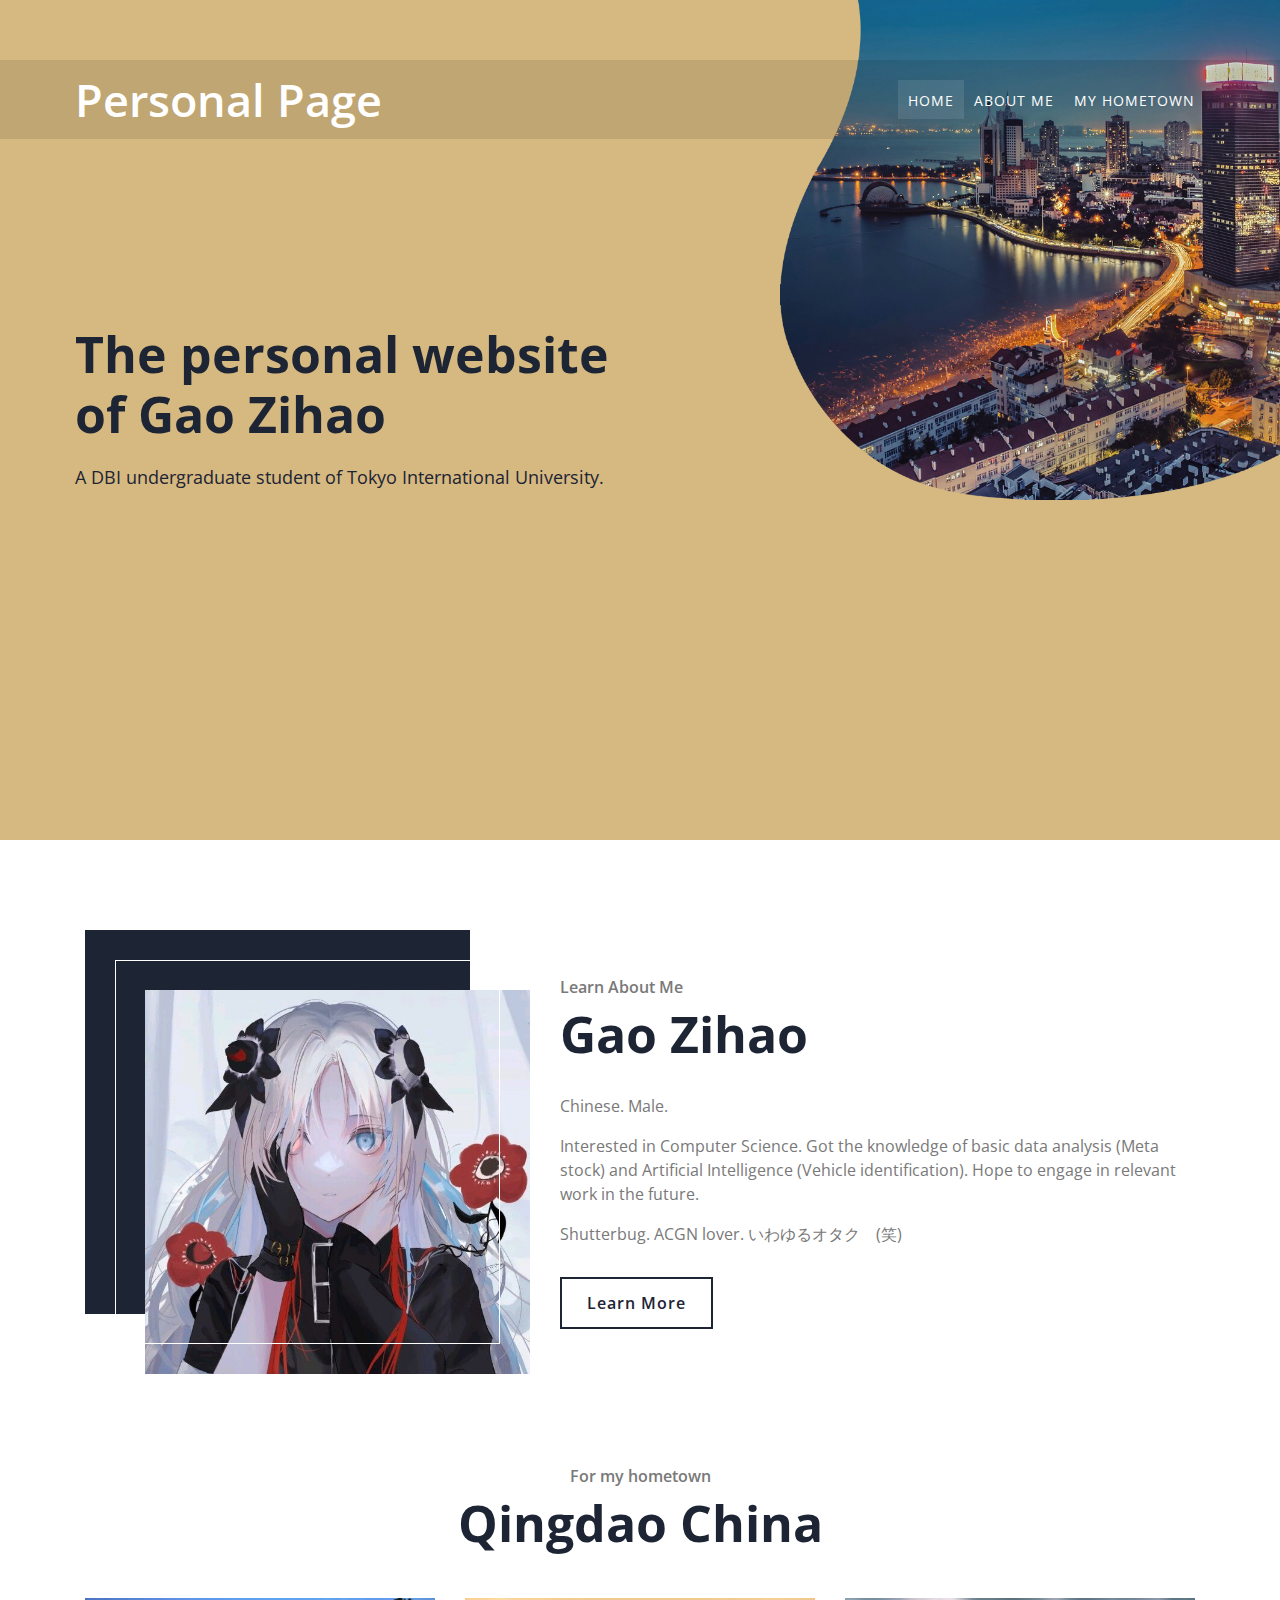
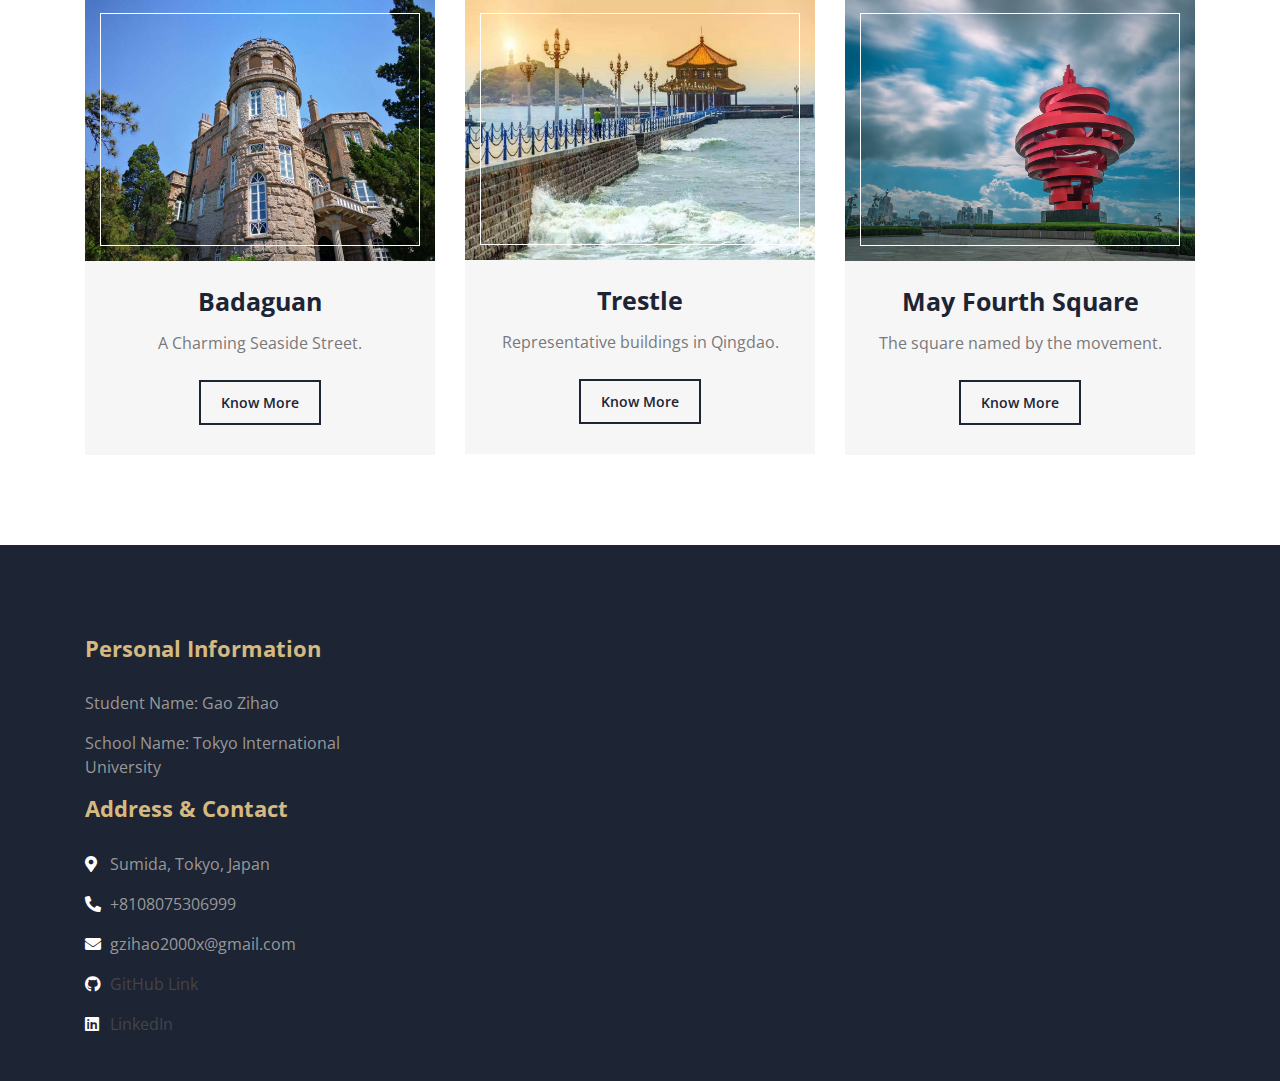
<file: index.html>
<!DOCTYPE html>
<html lang="en">
<head>
<meta charset="utf-8">
<title>The personal website of Gao.</title>
<meta content="width=device-width, initial-scale=1.0" name="viewport">
<meta content="Free Website Template" name="keywords">
<meta content="Free Website Template" name="description">



<link href="static/css/css2.css" rel="stylesheet">

<link href="static/css/bootstrap.min.css" rel="stylesheet">
<link href="static/css/all.min.css" rel="stylesheet">
<link href="static/css/animate.min.css" rel="stylesheet">
<link href="static/css/owl.carousel.min.css" rel="stylesheet">
<link href="static/css/lightbox.min.css" rel="stylesheet">

<link href="static/css/style.css" rel="stylesheet">
<link rel="stylesheet" href="https://cdnjs.cloudflare.com/ajax/libs/font-awesome/5.15.3/css/all.min.css">
</head>
</head>
<body>




<div class="navbar navbar-expand-lg bg-dark navbar-dark">
        <div class="container-fluid">
        <a href="index.html" class="navbar-brand">Personal Page<span></span></a>
        <button type="button" class="navbar-toggler" data-toggle="collapse" data-target="#navbarCollapse">
        <span class="navbar-toggler-icon"></span>
        </button>
        <div class="collapse navbar-collapse justify-content-between" id="navbarCollapse">
        <div class="navbar-nav ml-auto">
            <a href="index.html" class="nav-item nav-link active">Home</a>
            <a href="about.html" class="nav-item nav-link">About Me</a>
            <a href="city.html" class="nav-item nav-link">My hometown</a>
         </div>
        </div>
        </div>
        </div>


<div class="hero">
<div class="container-fluid">
<div class="row">
<div class="col-sm-12 col-md-6">
<div class="hero-text">
<h1>The personal website of Gao Zihao</h1>
<p>
A DBI undergraduate student of Tokyo International University.
</p>
</div>
</div>
<div class="col-sm-12 col-md-6 d-none d-md-block">
<div class="hero-image">
<img src="static/picture/Photo of Qingdao.png" alt="Hero Image">
</div>
</div>
</div>
</div>
</div>


<div class="modal fade" id="videoModal" tabindex="-1" role="dialog" aria-labelledby="exampleModalLabel" aria-hidden="true">
<div class="modal-dialog" role="document">
<div class="modal-content">
<div class="modal-body">
<button type="button" class="close" data-dismiss="modal" aria-label="Close">
<span aria-hidden="true">&times;</span>
</button>

<div class="embed-responsive embed-responsive-16by9">
<iframe class="embed-responsive-item" src="" id="video" allowscriptaccess="always" allow="autoplay"></iframe>
</div>
</div>
</div>
</div>
</div>


<div class="about">
<div class="container">
<div class="row align-items-center">
<div class="col-lg-5 col-md-6">
<div class="about-img">
<img src="static/picture/about.jpg" alt="Image">
</div>
</div>
<div class="col-lg-7 col-md-6">
<div class="section-header text-left">
<p>Learn About Me</p>
<h2>Gao Zihao</h2>
</div>
<div class="about-text">
<p>
Chinese. Male.
</p>
<p>
Interested in Computer Science. Got the knowledge of basic data analysis (Meta stock) and Artificial Intelligence (Vehicle identification).
Hope to engage in relevant work in the future.
</p>
<p>
   Shutterbug. ACGN lover. いわゆるオタク　(笑)
</p>
<a class="btn" href="about.html">Learn More</a>
</div>
</div>
</div>
</div>
</div>


<div class="service">
<div class="container">
<div class="section-header text-center">
<p>For my hometown</p>
<h2>Qingdao     China</h2>
</div>
<div class="row">
<div class="col-lg-4 col-md-6">
<div class="service-item">
<div class="service-img">
<img src="static/picture/buildings.jpeg" alt="Image">
</div>
<h3>Badaguan</h3>
<p>
    A Charming Seaside Street.
</p>
<a class="btn" href="city.html" >Know More</a>

</div>
</div>
<div class="col-lg-4 col-md-6">
    <div class="service-item">
    <div class="service-img">
    <img src="static/picture/tr.jpeg" alt="Image">
    </div>
    <h3>Trestle</h3>
    <p>
        Representative buildings in Qingdao.
    </p>
    <a class="btn" href="city.html" >Know More</a>
    
    </div>
    </div>
    <div class="col-lg-4 col-md-6">
        <div class="service-item">
        <div class="service-img">
        <img src="static/picture/mfsqr.jpeg" alt="Image">
        </div>
        <h3>May Fourth Square</h3>
        <p>
            The square named by the movement.
        </p>
        <a class="btn" href="city.html" >Know More</a>
        
        </div>
        </div>
</div>
</div>
</div>




<div class="footer">
<div class="container">
<div class="row">
<div class="col-lg-7">
<div class="row">
<div class="col-md-6">
<div class="footer-contact">
<h2>Personal Information</h2>
<p>Student Name: Gao Zihao</p>
<p>School Name: Tokyo International University</p>
<h2>Address & Contact</h2>
<p><i class="fa fa-map-marker-alt"></i>Sumida, Tokyo, Japan</p>
<p><i class="fa fa-phone-alt"></i>+8108075306999</p>
<p><i class="fa fa-envelope"></i>gzihao2000x@gmail.com</p>
<p><i class="fab fa-github"></i><a href="https://github.com/SatouRX" target="_blank">GitHub Link</a></p>
<p><i class="fab fa-linkedin"></i><a href="https://www.linkedin.com/in/zihao-gao-270210262/" target="_blank">LinkedIn</a></p>
</div>
</div>
</div>
</div>



<a href="#" class="back-to-top"><i class="fa fa-chevron-up"></i></a>

<script data-cfasync="false" src="static/js/email-decode.min.js"></script><script src="static/js/jquery-3.4.1.min.js" type="e7d51641bb56165627f43982-text/javascript"></script>
<script src="static/js/bootstrap.bundle.min.js" type="e7d51641bb56165627f43982-text/javascript"></script>
<script src="static/js/easing.min.js" type="e7d51641bb56165627f43982-text/javascript"></script>
<script src="static/js/owl.carousel.min.js" type="e7d51641bb56165627f43982-text/javascript"></script>
<script src="static/js/isotope.pkgd.min.js" type="e7d51641bb56165627f43982-text/javascript"></script>
<script src="static/js/lightbox.min.js" type="e7d51641bb56165627f43982-text/javascript"></script>

<script src="static/js/jqBootstrapValidation.min.js" type="e7d51641bb56165627f43982-text/javascript"></script>
<script src="static/js/contact.js" type="e7d51641bb56165627f43982-text/javascript"></script>

<script src="static/js/main.js" type="e7d51641bb56165627f43982-text/javascript"></script>
<script src="static/js/rocket-loader.min.js" data-cf-settings="e7d51641bb56165627f43982-|49" defer=""></script></body>
</html>
</file>
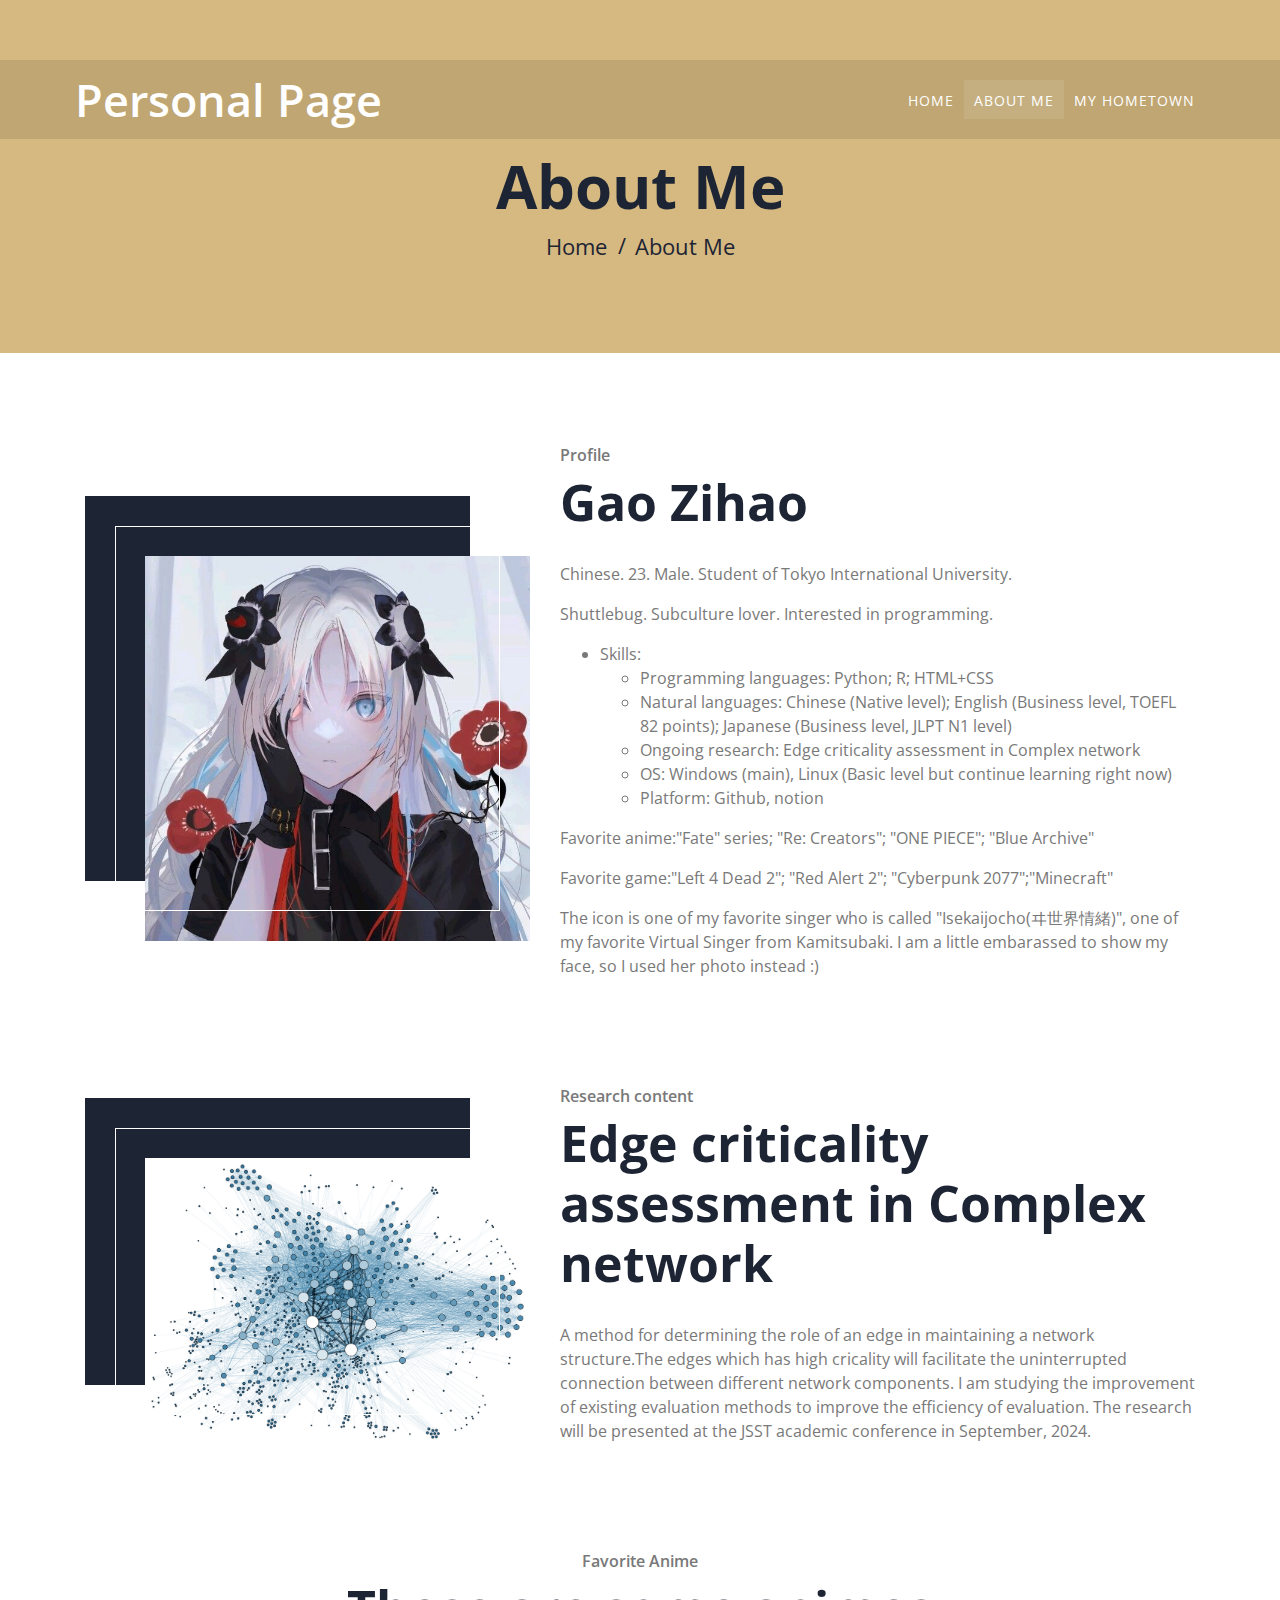
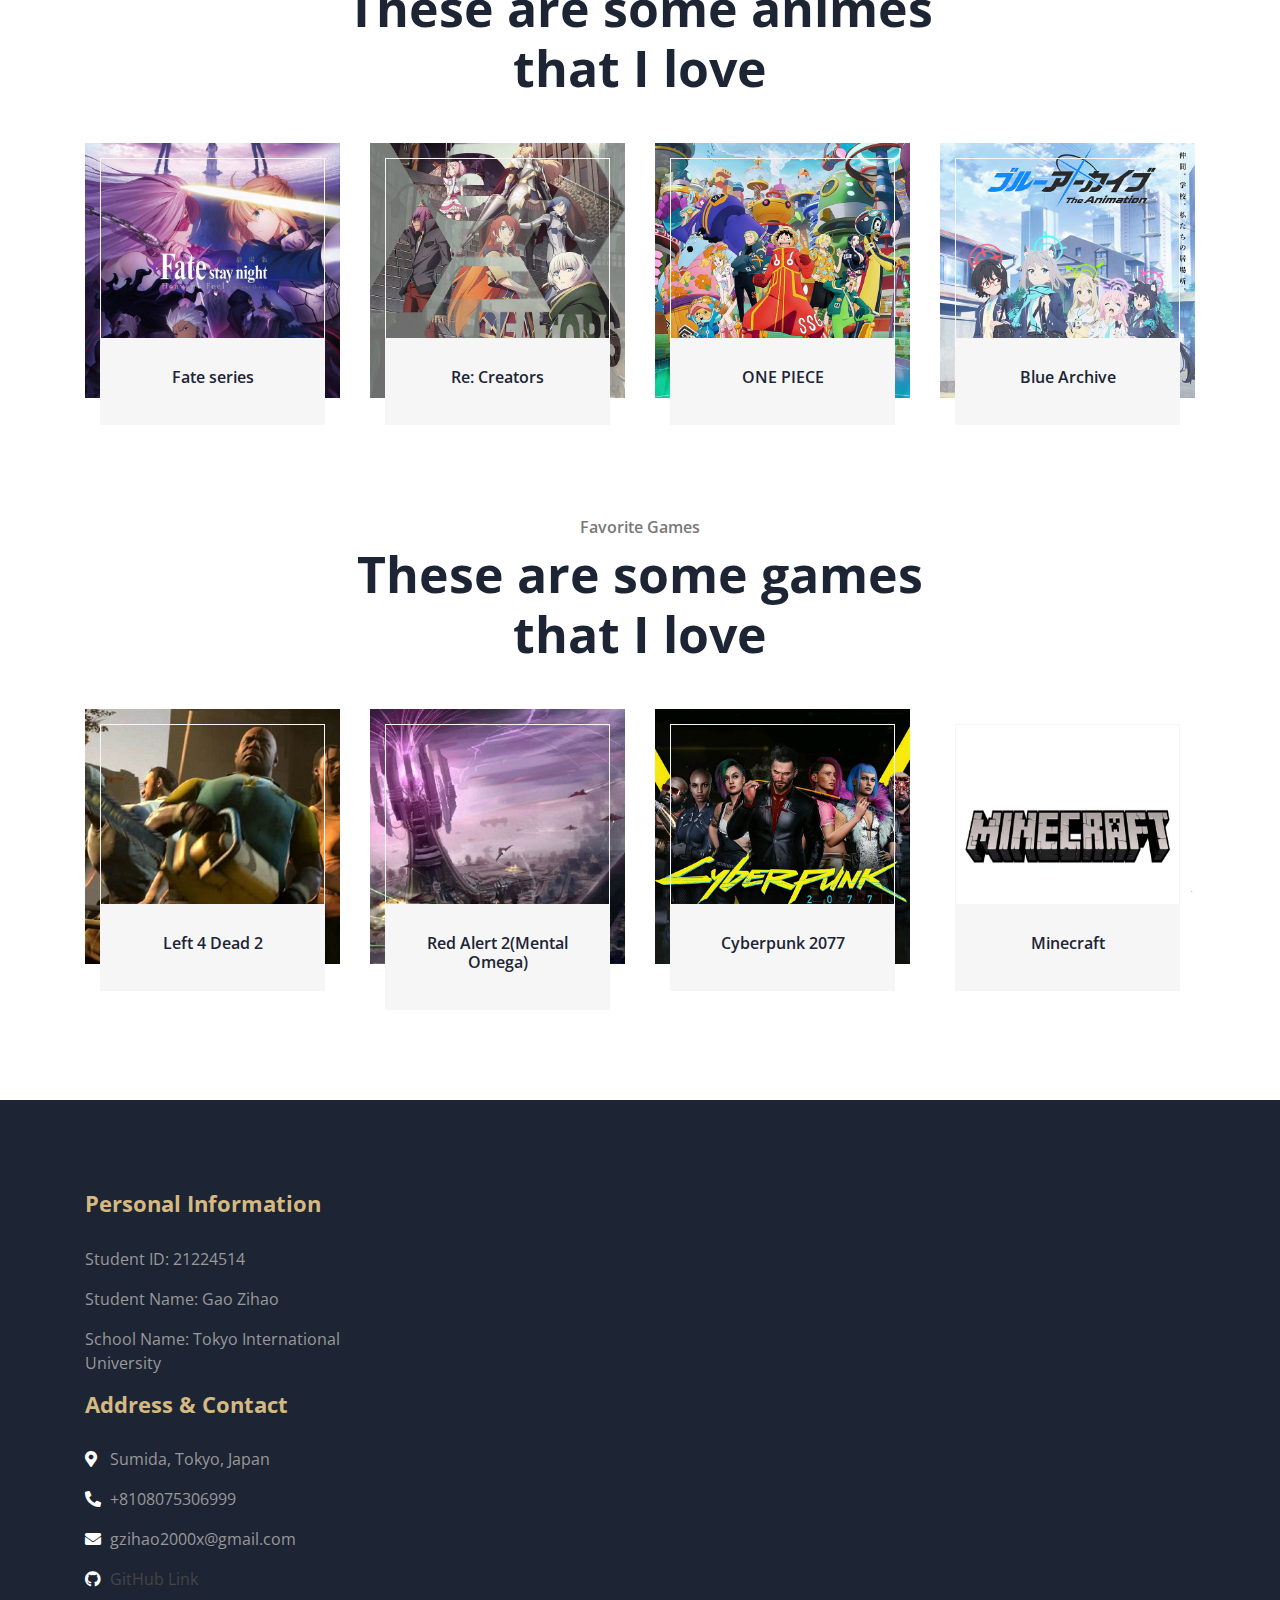
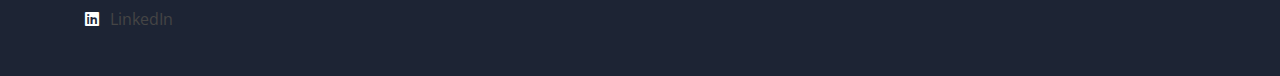
<file: about.html>
<!DOCTYPE html>
<html lang="en">
<head>
<meta charset="utf-8">
<title>The more details about me.</title>
<meta content="width=device-width, initial-scale=1.0" name="viewport">
<meta content="Free Website Template" name="keywords">
<meta content="Free Website Template" name="description">



<link href="static/css/css2.css" rel="stylesheet">

<link href="static/css/bootstrap.min.css" rel="stylesheet">
<link href="static/css/all.min.css" rel="stylesheet">
<link href="static/css/animate.min.css" rel="stylesheet">
<link href="static/css/owl.carousel.min.css" rel="stylesheet">
<link href="static/css/lightbox.min.css" rel="stylesheet">

<link href="static/css/style.css" rel="stylesheet">
<link href="static/css/style.css" rel="stylesheet">
<link rel="stylesheet" href="https://cdnjs.cloudflare.com/ajax/libs/font-awesome/5.15.3/css/all.min.css">
</head>
<body>



<div class="navbar navbar-expand-lg bg-dark navbar-dark">
    <div class="container-fluid">
    <a href="index.html" class="navbar-brand">Personal Page<span></span></a>
    <button type="button" class="navbar-toggler" data-toggle="collapse" data-target="#navbarCollapse">
    <span class="navbar-toggler-icon"></span>
    </button>
    <div class="collapse navbar-collapse justify-content-between" id="navbarCollapse">
    <div class="navbar-nav ml-auto">
        <a href="index.html" class="nav-item nav-link">Home</a>
        <a href="about.html" class="nav-item nav-link active">About Me</a>
        <a href="city.html" class="nav-item nav-link">My hometown</a>
     </div>
    </div>
    </div>
    </div>

<div class="page-header">
<div class="container">
<div class="row">
<div class="col-12">
<h2>About Me</h2>
</div>
<div class="col-12">
<a href="index.html">Home</a>
<a href="about.html">About Me</a>
</div>
</div>
</div>
</div>


<div class="about">
<div class="container">
<div class="row align-items-center">
<div class="col-lg-5 col-md-6">
<div class="about-img">
<img src="static/picture/about.jpg" alt="Image">
</div>
</div>
<div class="col-lg-7 col-md-6">
<div class="section-header text-left">
<p>Profile</p>
<h2>Gao Zihao</h2>
</div>
<div class="about-text">
<p>
    Chinese. 23. Male. Student of Tokyo International University.
</p>
<p>
    Shuttlebug. Subculture lover. Interested in programming.</p>
<p>
    <ul>
        <li>Skills:</li>
        <ul>
          <li>Programming languages: Python; R; HTML+CSS</li>
          <li>Natural languages: Chinese (Native level); English (Business level, TOEFL 82 points); Japanese (Business level, JLPT N1 level)</li>
          <li>Ongoing research: Edge criticality assessment in Complex network</li>
          <li>OS: Windows (main), Linux (Basic level but continue learning right now)</li>
          <li>Platform: Github, notion</li>
        </ul>
      </ul>
    </p>
<p>
    Favorite anime:"Fate" series; "Re: Creators"; "ONE PIECE"; "Blue Archive"
</p>
<p>
    Favorite game:"Left 4 Dead 2"; "Red Alert 2"; "Cyberpunk 2077";"Minecraft"
</p>
<p>
    The icon is one of my favorite singer who is called "Isekaijocho(ヰ世界情緒)", one of my favorite Virtual Singer from Kamitsubaki. I am a little embarassed to show my face, so I used her photo instead :)
</p>
</div>
</div>
</div>
</div>
</div>


<div class="about">
    <div class="container">
    <div class="row align-items-center">
    <div class="col-lg-5 col-md-6">
    <div class="about-img">
    <img src="static/picture/CPNet.png" alt="Image">
    </div>
    </div>
    <div class="col-lg-7 col-md-6">
    <div class="section-header text-left">
    <p>Research content</p>
    <h2>Edge criticality assessment in Complex network</h2>
    </div>
    <div class="about-text">
    <p>
        A method for determining the role of an edge in maintaining a network structure.The edges which has high cricality will facilitate the uninterrupted connection between different network components. I am studying the improvement of existing evaluation methods to improve the efficiency of evaluation. The research will be presented at the JSST academic conference in September, 2024.
    </p>
    <p>
    </p>
    </div>
    </div>
    </div>
    </div>
    </div>

<div class="team">
<div class="container">
<div class="section-header text-center">
<p>Favorite Anime</p>
<h2>These are some animes that I love</h2>
</div>
<div class="row">
<div class="col-lg-3 col-md-6">
<div class="team-item">
<div class="team-img">
<img src="static/picture/fate.jpeg" alt="Team Image">
</div>
<div class="team-text">
<h2>Fate series</h2>
</div>
</div>
</div>
<div class="col-lg-3 col-md-6">
<div class="team-item">
<div class="team-img">
<img src="static/picture/rec.jpeg" alt="Team Image">
</div>
<div class="team-text">
<h2>Re: Creators</h2>
</div>
</div>
</div>
<div class="col-lg-3 col-md-6">
<div class="team-item">
<div class="team-img">
<img src="static/picture/One_Piece.jpg" alt="Team Image">
</div>
<div class="team-text">
<h2>ONE PIECE</h2>
</div>
</div>
</div>
<div class="col-lg-3 col-md-6">
<div class="team-item">
<div class="team-img">
<img src="static/picture/bluearch.jpg" alt="Team Image">
</div>
<div class="team-text">
<h2>Blue Archive</h2>
</div>
</div>
</div>
</div>
</div>
</div>

<div class="team">
    <div class="container">
    <div class="section-header text-center">
    <p>Favorite Games</p>
    <h2>These are some games that I love</h2>
    </div>
    <div class="row">
    <div class="col-lg-3 col-md-6">
    <div class="team-item">
    <div class="team-img">
    <img src="static/picture/l4d2.jpeg" alt="Team Image">
    </div>
    <div class="team-text">
    <h2>Left 4 Dead 2</h2>
    </div>
    </div>
    </div>
    <div class="col-lg-3 col-md-6">
    <div class="team-item">
    <div class="team-img">
    <img src="static/picture/mo3.jpeg" alt="Team Image">
    </div>
    <div class="team-text">
    <h2>Red Alert 2(Mental Omega)</h2>
    </div>
    </div>
    </div>
    <div class="col-lg-3 col-md-6">
    <div class="team-item">
    <div class="team-img">
    <img src="static/picture/2077.jpeg" alt="Team Image">
    </div>
    <div class="team-text">
    <h2>Cyberpunk 2077</h2>
    </div>
    </div>
    </div>
    <div class="col-lg-3 col-md-6">
    <div class="team-item">
    <div class="team-img">
    <img src="static/picture/MC.jpeg" alt="Team Image">
    </div>
    <div class="team-text">
    <h2>Minecraft</h2>
    </div>
    </div>
    </div>
    </div>
    </div>
    </div>
    

<div class="footer">
    <div class="container">
    <div class="row">
    <div class="col-lg-7">
    <div class="row">
    <div class="col-md-6">
    <div class="footer-contact">
    <h2>Personal Information</h2>
    <p>Student ID: 21224514</p>
    <p>Student Name: Gao Zihao</p>
    <p>School Name: Tokyo International University</p>
    <h2>Address & Contact</h2>
    <p><i class="fa fa-map-marker-alt"></i>Sumida, Tokyo, Japan</p>
    <p><i class="fa fa-phone-alt"></i>+8108075306999</p>
    <p><i class="fa fa-envelope"></i>gzihao2000x@gmail.com</p>
    <p><i class="fab fa-github"></i><a href="https://github.com/SatouRX" target="_blank">GitHub Link</a></p>
    <p><i class="fab fa-linkedin"></i><a href="https://www.linkedin.com/in/zihao-gao-270210262/" target="_blank">LinkedIn</a></p>
    </div>
    </div>
    </div>
    </div>

<a href="#" class="back-to-top"><i class="fa fa-chevron-up"></i></a>

<script data-cfasync="false" src="static/js/email-decode.min.js"></script><script src="static/js/jquery-3.4.1.min.js" type="076e4a37d80a00ca6e8bc079-text/javascript"></script>
<script src="static/js/bootstrap.bundle.min.js" type="076e4a37d80a00ca6e8bc079-text/javascript"></script>
<script src="static/js/easing.min.js" type="076e4a37d80a00ca6e8bc079-text/javascript"></script>
<script src="static/js/owl.carousel.min.js" type="076e4a37d80a00ca6e8bc079-text/javascript"></script>
<script src="static/js/isotope.pkgd.min.js" type="076e4a37d80a00ca6e8bc079-text/javascript"></script>
<script src="static/js/lightbox.min.js" type="076e4a37d80a00ca6e8bc079-text/javascript"></script>

<script src="static/js/jqBootstrapValidation.min.js" type="076e4a37d80a00ca6e8bc079-text/javascript"></script>
<script src="static/js/contact.js" type="076e4a37d80a00ca6e8bc079-text/javascript"></script>

<script src="static/js/main.js" type="076e4a37d80a00ca6e8bc079-text/javascript"></script>
<script src="static/js/rocket-loader.min.js" data-cf-settings="076e4a37d80a00ca6e8bc079-|49" defer=""></script></body>
</html>
</file>
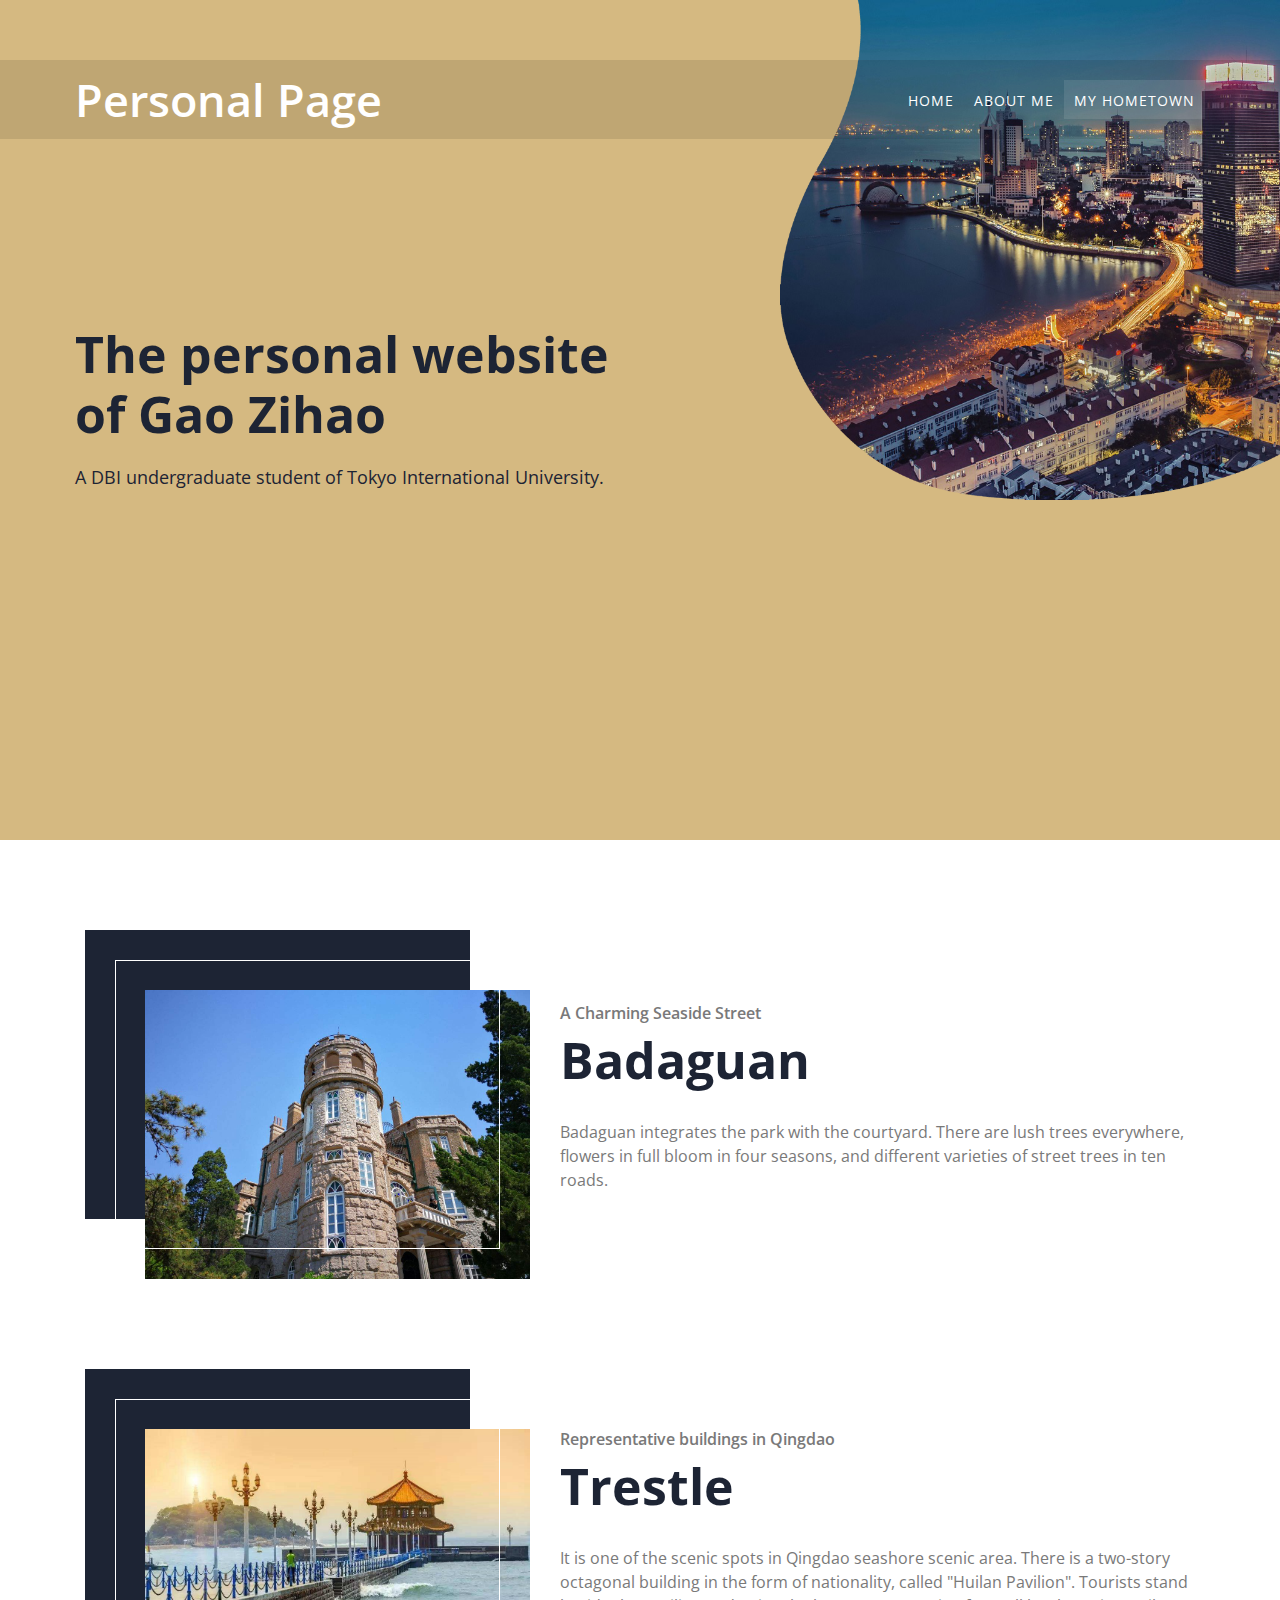
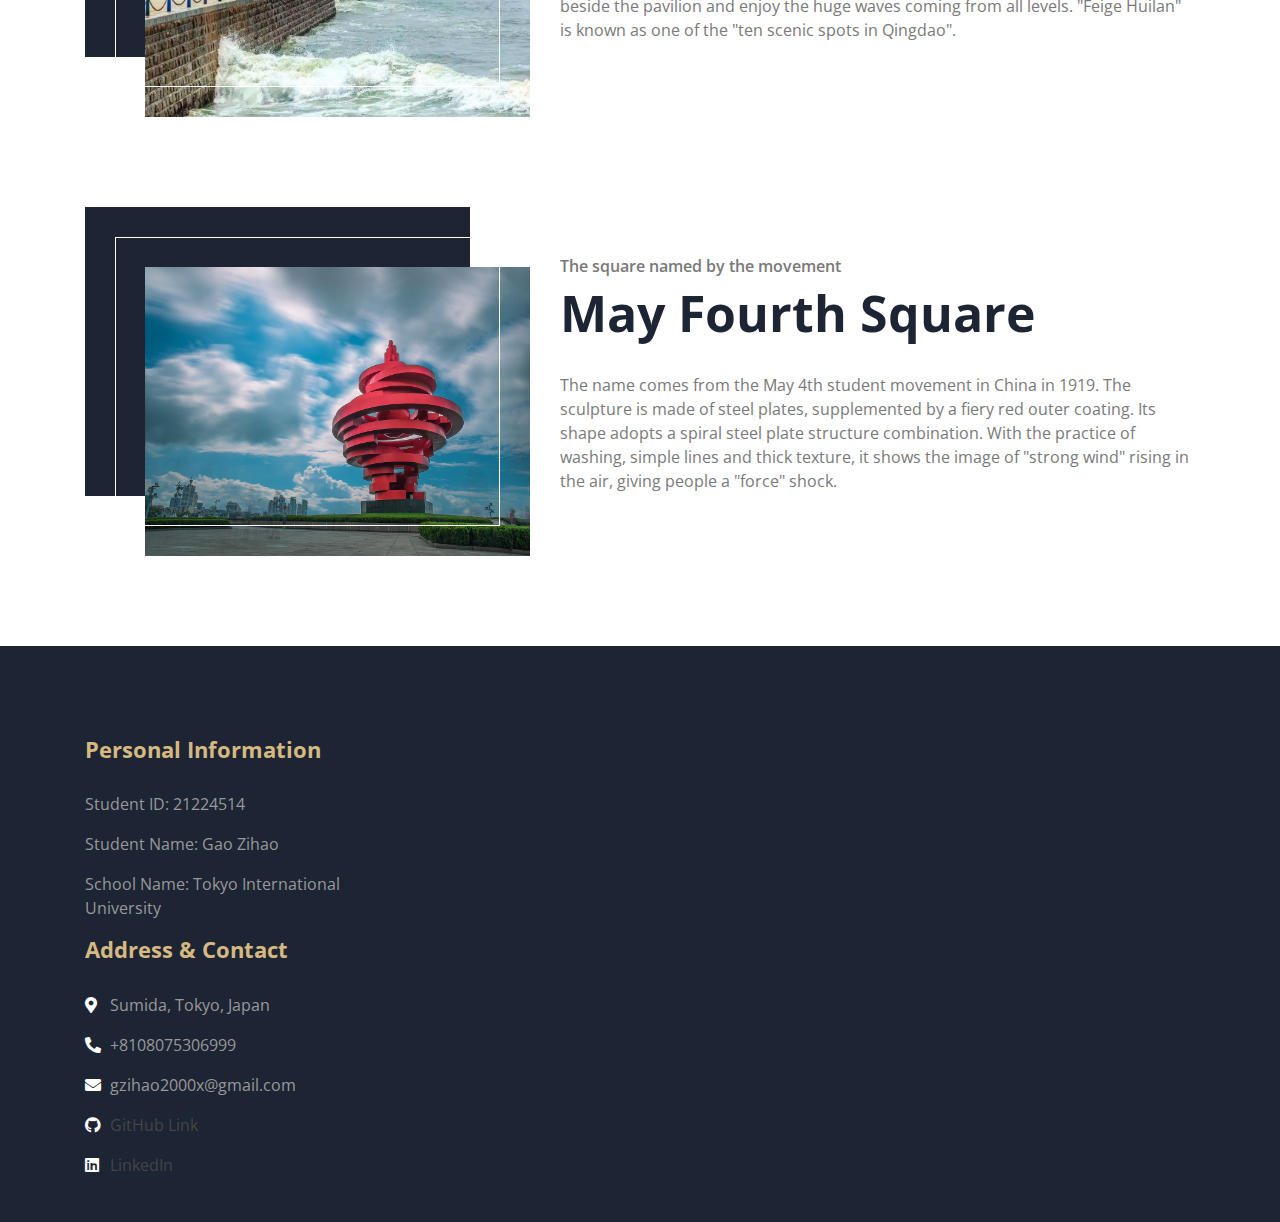
<file: city.html>
<!DOCTYPE html>
<html lang="en">
<head>
<meta charset="utf-8">
<title>The website of my hometown.</title>
<meta content="width=device-width, initial-scale=1.0" name="viewport">
<meta content="Free Website Template" name="keywords">
<meta content="Free Website Template" name="description">



<link href="static/css/css2.css" rel="stylesheet">

<link href="static/css/bootstrap.min.css" rel="stylesheet">
<link href="static/css/all.min.css" rel="stylesheet">
<link href="static/css/animate.min.css" rel="stylesheet">
<link href="static/css/owl.carousel.min.css" rel="stylesheet">
<link href="static/css/lightbox.min.css" rel="stylesheet">

<link href="static/css/style.css" rel="stylesheet">
<link rel="stylesheet" href="https://cdnjs.cloudflare.com/ajax/libs/font-awesome/5.15.3/css/all.min.css">
</head>
<body>



    <div class="navbar navbar-expand-lg bg-dark navbar-dark">
        <div class="container-fluid">
        <a href="index.html" class="navbar-brand">Personal Page<span></span></a>
        <button type="button" class="navbar-toggler" data-toggle="collapse" data-target="#navbarCollapse">
        <span class="navbar-toggler-icon"></span>
        </button>
        <div class="collapse navbar-collapse justify-content-between" id="navbarCollapse">
        <div class="navbar-nav ml-auto">
            <a href="index.html" class="nav-item nav-link">Home</a>
            <a href="about.html" class="nav-item nav-link">About Me</a>
            <a href="city.html" class="nav-item nav-link  active">My hometown</a>
         </div>
        </div>
        </div>
        </div>


<div class="hero">
<div class="container-fluid">
<div class="row">
<div class="col-sm-12 col-md-6">
<div class="hero-text">
    <h1>The personal website of Gao Zihao</h1>
    <p>
    A DBI undergraduate student of Tokyo International University.
    </p>

</div>
</div>
<div class="col-sm-12 col-md-6 d-none d-md-block">
<div class="hero-image">
<img src="static/picture/Photo of Qingdao.png" alt="Hero Image">
</div>
</div>
</div>
</div>
</div>


<div class="modal fade" id="videoModal" tabindex="-1" role="dialog" aria-labelledby="exampleModalLabel" aria-hidden="true">
<div class="modal-dialog" role="document">
<div class="modal-content">
<div class="modal-body">
<button type="button" class="close" data-dismiss="modal" aria-label="Close">
<span aria-hidden="true">&times;</span>
</button>

<div class="embed-responsive embed-responsive-16by9">
<iframe class="embed-responsive-item" src="" id="video" allowscriptaccess="always" allow="autoplay"></iframe>
</div>
</div>
</div>
</div>
</div>


<div class="about">
<div class="container">
<div class="row align-items-center">
<div class="col-lg-5 col-md-6">
<div class="about-img">
<img src="static/picture/buildings.jpeg" alt="Image">
</div>
</div>
<div class="col-lg-7 col-md-6">
<div class="section-header text-left">
<p>A Charming Seaside Street</p>
<h2>Badaguan</h2>
</div>
<div class="about-text">
<p>
    Badaguan integrates the park with the courtyard. There are lush trees everywhere, flowers in full bloom in four seasons, and different varieties of street trees in ten roads.
</p>
<p>
</p>
</div>
</div>
</div>
</div>
</div>

<div class="about">
    <div class="container">
    <div class="row align-items-center">
    <div class="col-lg-5 col-md-6">
    <div class="about-img">
    <img src="static/picture/tr.jpeg" alt="Image">
    </div>
    </div>
    <div class="col-lg-7 col-md-6">
    <div class="section-header text-left">
    <p>Representative buildings in Qingdao</p>
    <h2>Trestle</h2>
    </div>
    <div class="about-text">
    <p>
        It is one of the scenic spots in Qingdao seashore scenic area. There is a two-story octagonal building in the form of nationality, called "Huilan Pavilion". Tourists stand beside the pavilion and enjoy the huge waves coming from all levels. "Feige Huilan" is known as one of the "ten scenic spots in Qingdao".
    </p>
    <p>
    </p>
    </div>
    </div>
    </div>
    </div>
    </div>

<div class="about">
        <div class="container">
        <div class="row align-items-center">
        <div class="col-lg-5 col-md-6">
        <div class="about-img">
        <img src="static/picture/mfsqr.jpeg" alt="Image">
        </div>
        </div>
        <div class="col-lg-7 col-md-6">
        <div class="section-header text-left">
        <p>The square named by the movement</p>
        <h2>May Fourth Square</h2>
        </div>
        <div class="about-text">
        <p>
            The name comes from the May 4th student movement in China in 1919. The sculpture is made of steel plates, supplemented by a fiery red outer coating. Its shape adopts a spiral steel plate structure combination. With the practice of washing, simple lines and thick texture, it shows the image of "strong wind" rising in the air, giving people a "force" shock.
        </p>
        <p>
        </p>
        </div>
        </div>
        </div>
        </div>
        </div>


<div class="footer">
<div class="container">
<div class="row">
<div class="col-lg-7">
<div class="row">
<div class="col-md-6">
<div class="footer-contact">
<h2>Personal Information</h2>
<p>Student ID: 21224514</p>
<p>Student Name: Gao Zihao</p>
<p>School Name: Tokyo International University</p>
<h2>Address & Contact</h2>
<p><i class="fa fa-map-marker-alt"></i>Sumida, Tokyo, Japan</p>
<p><i class="fa fa-phone-alt"></i>+8108075306999</p>
<p><i class="fa fa-envelope"></i>gzihao2000x@gmail.com</p>
<p><i class="fab fa-github"></i><a href="https://github.com/SatouRX" target="_blank">GitHub Link</a></p>
<p><i class="fab fa-linkedin"></i><a href="https://www.linkedin.com/in/zihao-gao-270210262/" target="_blank">LinkedIn</a></p>
</div>
</div>
</div>
</div>

<a href="#" class="back-to-top"><i class="fa fa-chevron-up"></i></a>

<script data-cfasync="false" src="static/js/email-decode.min.js"></script><script src="static/js/jquery-3.4.1.min.js" type="e7d51641bb56165627f43982-text/javascript"></script>
<script src="static/js/bootstrap.bundle.min.js" type="e7d51641bb56165627f43982-text/javascript"></script>
<script src="static/js/easing.min.js" type="e7d51641bb56165627f43982-text/javascript"></script>
<script src="static/js/owl.carousel.min.js" type="e7d51641bb56165627f43982-text/javascript"></script>
<script src="static/js/isotope.pkgd.min.js" type="e7d51641bb56165627f43982-text/javascript"></script>
<script src="static/js/lightbox.min.js" type="e7d51641bb56165627f43982-text/javascript"></script>

<script src="static/js/jqBootstrapValidation.min.js" type="e7d51641bb56165627f43982-text/javascript"></script>
<script src="static/js/contact.js" type="e7d51641bb56165627f43982-text/javascript"></script>

<script src="static/js/main.js" type="e7d51641bb56165627f43982-text/javascript"></script>
<script src="static/js/rocket-loader.min.js" data-cf-settings="e7d51641bb56165627f43982-|49" defer=""></script></body>
</html>
</file>
<file: static/css/css2.css>
/* cyrillic-ext */
@font-face {
  font-family: 'Open Sans';
  font-style: normal;
  font-weight: 300;
  font-stretch: 100%;
  font-display: swap;
  src: url(../font/memvYaGs126MiZpBA-UvWbX2vVnXBbObj2OVTSKmu1aB.woff2) format('woff2');
  unicode-range: U+0460-052F, U+1C80-1C88, U+20B4, U+2DE0-2DFF, U+A640-A69F, U+FE2E-FE2F;
}
/* cyrillic */
@font-face {
  font-family: 'Open Sans';
  font-style: normal;
  font-weight: 300;
  font-stretch: 100%;
  font-display: swap;
  src: url(../font/memvYaGs126MiZpBA-UvWbX2vVnXBbObj2OVTSumu1aB.woff2) format('woff2');
  unicode-range: U+0400-045F, U+0490-0491, U+04B0-04B1, U+2116;
}
/* greek-ext */
@font-face {
  font-family: 'Open Sans';
  font-style: normal;
  font-weight: 300;
  font-stretch: 100%;
  font-display: swap;
  src: url(../font/memvYaGs126MiZpBA-UvWbX2vVnXBbObj2OVTSOmu1aB.woff2) format('woff2');
  unicode-range: U+1F00-1FFF;
}
/* greek */
@font-face {
  font-family: 'Open Sans';
  font-style: normal;
  font-weight: 300;
  font-stretch: 100%;
  font-display: swap;
  src: url(../font/memvYaGs126MiZpBA-UvWbX2vVnXBbObj2OVTSymu1aB.woff2) format('woff2');
  unicode-range: U+0370-03FF;
}
/* hebrew */
@font-face {
  font-family: 'Open Sans';
  font-style: normal;
  font-weight: 300;
  font-stretch: 100%;
  font-display: swap;
  src: url(../font/memvYaGs126MiZpBA-UvWbX2vVnXBbObj2OVTS2mu1aB.woff2) format('woff2');
  unicode-range: U+0590-05FF, U+200C-2010, U+20AA, U+25CC, U+FB1D-FB4F;
}
/* vietnamese */
@font-face {
  font-family: 'Open Sans';
  font-style: normal;
  font-weight: 300;
  font-stretch: 100%;
  font-display: swap;
  src: url(../font/memvYaGs126MiZpBA-UvWbX2vVnXBbObj2OVTSCmu1aB.woff2) format('woff2');
  unicode-range: U+0102-0103, U+0110-0111, U+0128-0129, U+0168-0169, U+01A0-01A1, U+01AF-01B0, U+1EA0-1EF9, U+20AB;
}
/* latin-ext */
@font-face {
  font-family: 'Open Sans';
  font-style: normal;
  font-weight: 300;
  font-stretch: 100%;
  font-display: swap;
  src: url(../font/memvYaGs126MiZpBA-UvWbX2vVnXBbObj2OVTSGmu1aB.woff2) format('woff2');
  unicode-range: U+0100-024F, U+0259, U+1E00-1EFF, U+2020, U+20A0-20AB, U+20AD-20CF, U+2113, U+2C60-2C7F, U+A720-A7FF;
}
/* latin */
@font-face {
  font-family: 'Open Sans';
  font-style: normal;
  font-weight: 300;
  font-stretch: 100%;
  font-display: swap;
  src: url(../font/memvYaGs126MiZpBA-UvWbX2vVnXBbObj2OVTS-muw.woff2) format('woff2');
  unicode-range: U+0000-00FF, U+0131, U+0152-0153, U+02BB-02BC, U+02C6, U+02DA, U+02DC, U+2000-206F, U+2074, U+20AC, U+2122, U+2191, U+2193, U+2212, U+2215, U+FEFF, U+FFFD;
}
/* cyrillic-ext */
@font-face {
  font-family: 'Open Sans';
  font-style: normal;
  font-weight: 400;
  font-stretch: 100%;
  font-display: swap;
  src: url(../font/memvYaGs126MiZpBA-UvWbX2vVnXBbObj2OVTSKmu1aB.woff2) format('woff2');
  unicode-range: U+0460-052F, U+1C80-1C88, U+20B4, U+2DE0-2DFF, U+A640-A69F, U+FE2E-FE2F;
}
/* cyrillic */
@font-face {
  font-family: 'Open Sans';
  font-style: normal;
  font-weight: 400;
  font-stretch: 100%;
  font-display: swap;
  src: url(../font/memvYaGs126MiZpBA-UvWbX2vVnXBbObj2OVTSumu1aB.woff2) format('woff2');
  unicode-range: U+0400-045F, U+0490-0491, U+04B0-04B1, U+2116;
}
/* greek-ext */
@font-face {
  font-family: 'Open Sans';
  font-style: normal;
  font-weight: 400;
  font-stretch: 100%;
  font-display: swap;
  src: url(../font/memvYaGs126MiZpBA-UvWbX2vVnXBbObj2OVTSOmu1aB.woff2) format('woff2');
  unicode-range: U+1F00-1FFF;
}
/* greek */
@font-face {
  font-family: 'Open Sans';
  font-style: normal;
  font-weight: 400;
  font-stretch: 100%;
  font-display: swap;
  src: url(../font/memvYaGs126MiZpBA-UvWbX2vVnXBbObj2OVTSymu1aB.woff2) format('woff2');
  unicode-range: U+0370-03FF;
}
/* hebrew */
@font-face {
  font-family: 'Open Sans';
  font-style: normal;
  font-weight: 400;
  font-stretch: 100%;
  font-display: swap;
  src: url(../font/memvYaGs126MiZpBA-UvWbX2vVnXBbObj2OVTS2mu1aB.woff2) format('woff2');
  unicode-range: U+0590-05FF, U+200C-2010, U+20AA, U+25CC, U+FB1D-FB4F;
}
/* vietnamese */
@font-face {
  font-family: 'Open Sans';
  font-style: normal;
  font-weight: 400;
  font-stretch: 100%;
  font-display: swap;
  src: url(../font/memvYaGs126MiZpBA-UvWbX2vVnXBbObj2OVTSCmu1aB.woff2) format('woff2');
  unicode-range: U+0102-0103, U+0110-0111, U+0128-0129, U+0168-0169, U+01A0-01A1, U+01AF-01B0, U+1EA0-1EF9, U+20AB;
}
/* latin-ext */
@font-face {
  font-family: 'Open Sans';
  font-style: normal;
  font-weight: 400;
  font-stretch: 100%;
  font-display: swap;
  src: url(../font/memvYaGs126MiZpBA-UvWbX2vVnXBbObj2OVTSGmu1aB.woff2) format('woff2');
  unicode-range: U+0100-024F, U+0259, U+1E00-1EFF, U+2020, U+20A0-20AB, U+20AD-20CF, U+2113, U+2C60-2C7F, U+A720-A7FF;
}
/* latin */
@font-face {
  font-family: 'Open Sans';
  font-style: normal;
  font-weight: 400;
  font-stretch: 100%;
  font-display: swap;
  src: url(../font/memvYaGs126MiZpBA-UvWbX2vVnXBbObj2OVTS-muw.woff2) format('woff2');
  unicode-range: U+0000-00FF, U+0131, U+0152-0153, U+02BB-02BC, U+02C6, U+02DA, U+02DC, U+2000-206F, U+2074, U+20AC, U+2122, U+2191, U+2193, U+2212, U+2215, U+FEFF, U+FFFD;
}
/* cyrillic-ext */
@font-face {
  font-family: 'Open Sans';
  font-style: normal;
  font-weight: 600;
  font-stretch: 100%;
  font-display: swap;
  src: url(../font/memvYaGs126MiZpBA-UvWbX2vVnXBbObj2OVTSKmu1aB.woff2) format('woff2');
  unicode-range: U+0460-052F, U+1C80-1C88, U+20B4, U+2DE0-2DFF, U+A640-A69F, U+FE2E-FE2F;
}
/* cyrillic */
@font-face {
  font-family: 'Open Sans';
  font-style: normal;
  font-weight: 600;
  font-stretch: 100%;
  font-display: swap;
  src: url(../font/memvYaGs126MiZpBA-UvWbX2vVnXBbObj2OVTSumu1aB.woff2) format('woff2');
  unicode-range: U+0400-045F, U+0490-0491, U+04B0-04B1, U+2116;
}
/* greek-ext */
@font-face {
  font-family: 'Open Sans';
  font-style: normal;
  font-weight: 600;
  font-stretch: 100%;
  font-display: swap;
  src: url(../font/memvYaGs126MiZpBA-UvWbX2vVnXBbObj2OVTSOmu1aB.woff2) format('woff2');
  unicode-range: U+1F00-1FFF;
}
/* greek */
@font-face {
  font-family: 'Open Sans';
  font-style: normal;
  font-weight: 600;
  font-stretch: 100%;
  font-display: swap;
  src: url(../font/memvYaGs126MiZpBA-UvWbX2vVnXBbObj2OVTSymu1aB.woff2) format('woff2');
  unicode-range: U+0370-03FF;
}
/* hebrew */
@font-face {
  font-family: 'Open Sans';
  font-style: normal;
  font-weight: 600;
  font-stretch: 100%;
  font-display: swap;
  src: url(../font/memvYaGs126MiZpBA-UvWbX2vVnXBbObj2OVTS2mu1aB.woff2) format('woff2');
  unicode-range: U+0590-05FF, U+200C-2010, U+20AA, U+25CC, U+FB1D-FB4F;
}
/* vietnamese */
@font-face {
  font-family: 'Open Sans';
  font-style: normal;
  font-weight: 600;
  font-stretch: 100%;
  font-display: swap;
  src: url(../font/memvYaGs126MiZpBA-UvWbX2vVnXBbObj2OVTSCmu1aB.woff2) format('woff2');
  unicode-range: U+0102-0103, U+0110-0111, U+0128-0129, U+0168-0169, U+01A0-01A1, U+01AF-01B0, U+1EA0-1EF9, U+20AB;
}
/* latin-ext */
@font-face {
  font-family: 'Open Sans';
  font-style: normal;
  font-weight: 600;
  font-stretch: 100%;
  font-display: swap;
  src: url(../font/memvYaGs126MiZpBA-UvWbX2vVnXBbObj2OVTSGmu1aB.woff2) format('woff2');
  unicode-range: U+0100-024F, U+0259, U+1E00-1EFF, U+2020, U+20A0-20AB, U+20AD-20CF, U+2113, U+2C60-2C7F, U+A720-A7FF;
}
/* latin */
@font-face {
  font-family: 'Open Sans';
  font-style: normal;
  font-weight: 600;
  font-stretch: 100%;
  font-display: swap;
  src: url(../font/memvYaGs126MiZpBA-UvWbX2vVnXBbObj2OVTS-muw.woff2) format('woff2');
  unicode-range: U+0000-00FF, U+0131, U+0152-0153, U+02BB-02BC, U+02C6, U+02DA, U+02DC, U+2000-206F, U+2074, U+20AC, U+2122, U+2191, U+2193, U+2212, U+2215, U+FEFF, U+FFFD;
}
/* cyrillic-ext */
@font-face {
  font-family: 'Open Sans';
  font-style: normal;
  font-weight: 700;
  font-stretch: 100%;
  font-display: swap;
  src: url(../font/memvYaGs126MiZpBA-UvWbX2vVnXBbObj2OVTSKmu1aB.woff2) format('woff2');
  unicode-range: U+0460-052F, U+1C80-1C88, U+20B4, U+2DE0-2DFF, U+A640-A69F, U+FE2E-FE2F;
}
/* cyrillic */
@font-face {
  font-family: 'Open Sans';
  font-style: normal;
  font-weight: 700;
  font-stretch: 100%;
  font-display: swap;
  src: url(../font/memvYaGs126MiZpBA-UvWbX2vVnXBbObj2OVTSumu1aB.woff2) format('woff2');
  unicode-range: U+0400-045F, U+0490-0491, U+04B0-04B1, U+2116;
}
/* greek-ext */
@font-face {
  font-family: 'Open Sans';
  font-style: normal;
  font-weight: 700;
  font-stretch: 100%;
  font-display: swap;
  src: url(../font/memvYaGs126MiZpBA-UvWbX2vVnXBbObj2OVTSOmu1aB.woff2) format('woff2');
  unicode-range: U+1F00-1FFF;
}
/* greek */
@font-face {
  font-family: 'Open Sans';
  font-style: normal;
  font-weight: 700;
  font-stretch: 100%;
  font-display: swap;
  src: url(../font/memvYaGs126MiZpBA-UvWbX2vVnXBbObj2OVTSymu1aB.woff2) format('woff2');
  unicode-range: U+0370-03FF;
}
/* hebrew */
@font-face {
  font-family: 'Open Sans';
  font-style: normal;
  font-weight: 700;
  font-stretch: 100%;
  font-display: swap;
  src: url(../font/memvYaGs126MiZpBA-UvWbX2vVnXBbObj2OVTS2mu1aB.woff2) format('woff2');
  unicode-range: U+0590-05FF, U+200C-2010, U+20AA, U+25CC, U+FB1D-FB4F;
}
/* vietnamese */
@font-face {
  font-family: 'Open Sans';
  font-style: normal;
  font-weight: 700;
  font-stretch: 100%;
  font-display: swap;
  src: url(../font/memvYaGs126MiZpBA-UvWbX2vVnXBbObj2OVTSCmu1aB.woff2) format('woff2');
  unicode-range: U+0102-0103, U+0110-0111, U+0128-0129, U+0168-0169, U+01A0-01A1, U+01AF-01B0, U+1EA0-1EF9, U+20AB;
}
/* latin-ext */
@font-face {
  font-family: 'Open Sans';
  font-style: normal;
  font-weight: 700;
  font-stretch: 100%;
  font-display: swap;
  src: url(../font/memvYaGs126MiZpBA-UvWbX2vVnXBbObj2OVTSGmu1aB.woff2) format('woff2');
  unicode-range: U+0100-024F, U+0259, U+1E00-1EFF, U+2020, U+20A0-20AB, U+20AD-20CF, U+2113, U+2C60-2C7F, U+A720-A7FF;
}
/* latin */
@font-face {
  font-family: 'Open Sans';
  font-style: normal;
  font-weight: 700;
  font-stretch: 100%;
  font-display: swap;
  src: url(../font/memvYaGs126MiZpBA-UvWbX2vVnXBbObj2OVTS-muw.woff2) format('woff2');
  unicode-range: U+0000-00FF, U+0131, U+0152-0153, U+02BB-02BC, U+02C6, U+02DA, U+02DC, U+2000-206F, U+2074, U+20AC, U+2122, U+2191, U+2193, U+2212, U+2215, U+FEFF, U+FFFD;
}
/* cyrillic-ext */
@font-face {
  font-family: 'Open Sans';
  font-style: normal;
  font-weight: 800;
  font-stretch: 100%;
  font-display: swap;
  src: url(../font/memvYaGs126MiZpBA-UvWbX2vVnXBbObj2OVTSKmu1aB.woff2) format('woff2');
  unicode-range: U+0460-052F, U+1C80-1C88, U+20B4, U+2DE0-2DFF, U+A640-A69F, U+FE2E-FE2F;
}
/* cyrillic */
@font-face {
  font-family: 'Open Sans';
  font-style: normal;
  font-weight: 800;
  font-stretch: 100%;
  font-display: swap;
  src: url(../font/memvYaGs126MiZpBA-UvWbX2vVnXBbObj2OVTSumu1aB.woff2) format('woff2');
  unicode-range: U+0400-045F, U+0490-0491, U+04B0-04B1, U+2116;
}
/* greek-ext */
@font-face {
  font-family: 'Open Sans';
  font-style: normal;
  font-weight: 800;
  font-stretch: 100%;
  font-display: swap;
  src: url(../font/memvYaGs126MiZpBA-UvWbX2vVnXBbObj2OVTSOmu1aB.woff2) format('woff2');
  unicode-range: U+1F00-1FFF;
}
/* greek */
@font-face {
  font-family: 'Open Sans';
  font-style: normal;
  font-weight: 800;
  font-stretch: 100%;
  font-display: swap;
  src: url(../font/memvYaGs126MiZpBA-UvWbX2vVnXBbObj2OVTSymu1aB.woff2) format('woff2');
  unicode-range: U+0370-03FF;
}
/* hebrew */
@font-face {
  font-family: 'Open Sans';
  font-style: normal;
  font-weight: 800;
  font-stretch: 100%;
  font-display: swap;
  src: url(../font/memvYaGs126MiZpBA-UvWbX2vVnXBbObj2OVTS2mu1aB.woff2) format('woff2');
  unicode-range: U+0590-05FF, U+200C-2010, U+20AA, U+25CC, U+FB1D-FB4F;
}
/* vietnamese */
@font-face {
  font-family: 'Open Sans';
  font-style: normal;
  font-weight: 800;
  font-stretch: 100%;
  font-display: swap;
  src: url(../font/memvYaGs126MiZpBA-UvWbX2vVnXBbObj2OVTSCmu1aB.woff2) format('woff2');
  unicode-range: U+0102-0103, U+0110-0111, U+0128-0129, U+0168-0169, U+01A0-01A1, U+01AF-01B0, U+1EA0-1EF9, U+20AB;
}
/* latin-ext */
@font-face {
  font-family: 'Open Sans';
  font-style: normal;
  font-weight: 800;
  font-stretch: 100%;
  font-display: swap;
  src: url(../font/memvYaGs126MiZpBA-UvWbX2vVnXBbObj2OVTSGmu1aB.woff2) format('woff2');
  unicode-range: U+0100-024F, U+0259, U+1E00-1EFF, U+2020, U+20A0-20AB, U+20AD-20CF, U+2113, U+2C60-2C7F, U+A720-A7FF;
}
/* latin */
@font-face {
  font-family: 'Open Sans';
  font-style: normal;
  font-weight: 800;
  font-stretch: 100%;
  font-display: swap;
  src: url(../font/memvYaGs126MiZpBA-UvWbX2vVnXBbObj2OVTS-muw.woff2) format('woff2');
  unicode-range: U+0000-00FF, U+0131, U+0152-0153, U+02BB-02BC, U+02C6, U+02DA, U+02DC, U+2000-206F, U+2074, U+20AC, U+2122, U+2191, U+2193, U+2212, U+2215, U+FEFF, U+FFFD;
}
</file>
<file: static/css/style.css>
/*******************************/
/********* General CSS *********/
/*******************************/
body {
    color: #797979;
    background: #ffffff;
    font-family: 'Open Sans', sans-serif;
}

h1,
h2, 
h3, 
h4,
h5, 
h6 {
    color: #1d2434;
}

a {
    color: #454545;
    transition: .3s;
}

a:hover,
a:active,
a:focus {
    color: #D5B981;
    outline: none;
    text-decoration: none;
}

.btn:focus,
.form-control:focus {
    box-shadow: none;
}

.container-fluid {
    max-width: 1366px;
}

.back-to-top {
    position: fixed;
    display: none;
    background: #D5B981;
    width: 44px;
    height: 44px;
    text-align: center;
    line-height: 1;
    font-size: 22px;
    right: 15px;
    bottom: 15px;
    transition: background 0.5s;
    z-index: 9;
}

.back-to-top:hover {
    background: #1d2434;
}

.back-to-top:hover i {
    color: #D5B981;
}

.back-to-top i {
    color: #1d2434;
    padding-top: 10px;
}


/**********************************/
/********** Top Bar CSS ***********/
/**********************************/
.top-bar {
    position: relative;
    height: 60px;
    background: #1d2434;
}

.top-bar .top-bar-left {
    display: flex;
    align-items: center;
    justify-content: flex-start;
}

.top-bar .top-bar-right {
    display: flex;
    align-items: center;
    justify-content: flex-end;
}

.top-bar .text {
    display: flex;
    align-items: center;
    justify-content: center;
    flex-direction: column;
    height: 60px;
    padding: 0 10px;
    text-align: center;
    border-left: 1px solid rgba(255, 255, 255, .15);
}

.top-bar .text:last-child {
    border-right: 1px solid rgba(255, 255, 255, .15);
}

.top-bar .text h2 {
    color: #eeeeee;
    font-weight: 600;
    font-size: 16px;
    letter-spacing: 1px;
    margin: 0;
}

.top-bar .text p {
    color: #eeeeee;
    font-size: 12px;
    font-weight: 400;
    margin: 0;
}

.top-bar .social {
    display: flex;
    height: 60px;
    font-size: 0;
    justify-content: flex-end;
}

.top-bar .social a {
    display: flex;
    align-items: center;
    justify-content: center;
    width: 60px;
    height: 100%;
    font-size: 22px;
    color: #ffffff;
    border-right: 1px solid rgba(255, 255, 255, .15);
}

.top-bar .social a:first-child {
    border-left: 1px solid rgba(255, 255, 255, .15);
}

.top-bar .social a:hover {
    color: #D5B981;
    background: #ffffff;
}

@media (min-width: 992px) {
    .top-bar {
        padding: 0 60px;
    }
}


/**********************************/
/*********** Nav Bar CSS **********/
/**********************************/
.navbar {
    position: relative;
    transition: .5s;
    z-index: 999;
}

.navbar.nav-sticky {
    position: fixed;
    top: 0;
    width: 100%;
    box-shadow: 0 2px 5px rgba(0, 0, 0, .3);
}

.navbar .navbar-brand {
    margin: 0;
    color: #ffffff;
    font-size: 45px;
    line-height: 0px;
    font-weight: 600;
}

.navbar .navbar-brand span {
    font-weight: 800;
}

.navbar .navbar-brand img {
    max-width: 100%;
    max-height: 40px;
}

.navbar-dark .navbar-nav .nav-link,
.navbar-dark .navbar-nav .nav-link:focus,
.navbar-dark .navbar-nav .nav-link:hover,
.navbar-dark .navbar-nav .nav-link.active {
    padding: 10px 10px 8px 10px;
    color: #ffffff;
}

.navbar-dark .navbar-nav .nav-link:hover,
.navbar-dark .navbar-nav .nav-link.active {
    background: rgba(256, 256, 256, .1);
    transition: none;
}

.navbar .dropdown-menu {
    margin-top: 0;
    border: 0;
    border-radius: 0;
    background: #f8f9fa;
}

@media (min-width: 992px) {
    .navbar {
        position: absolute;
        width: 100%;
        top: 60px;
        padding: 20px 60px;
        background: rgba(0, 0, 0, .1) !important;
        z-index: 9;
    }
    
    .navbar.nav-sticky {
        padding: 10px 60px;
        background: #1d2434 !important;
    }
    
    .navbar a.nav-link {
        padding: 8px 15px;
        font-size: 14px;
        letter-spacing: 1px;
        text-transform: uppercase;
    }
}

@media (max-width: 991.98px) {   
    .navbar {
        padding: 15px;
        background: #1d2434 !important;
    }
    
    .navbar a.nav-link {
        padding: 5px;
    }
    
    .navbar .dropdown-menu {
        box-shadow: none;
    }
}


/*******************************/
/********** Hero CSS ***********/
/*******************************/
.hero {
    position: relative;
    width: 100%;
    margin-bottom: 45px;
    height: calc(100vh - 60px);
    background: #D5B981;
    overflow: hidden;
}

.hero .container-fluid {
    padding: 0;
}

.hero .hero-image {
    position: relative;
    text-align: right;
}

.hero .hero-image img {
    max-width: 80%;
    max-height: 80%;
}

.hero .hero-text {
    position: relative;
    padding-left: 75px;
    height: calc(100vh - 60px);
    display: flex;
    align-items: flex-start;
    justify-content: center;
    flex-direction: column;
}

.hero .hero-text h1 {
    color: #1d2434;
    font-size: 50px;
    font-weight: 700;
    margin-bottom: 20px;
}

.hero .hero-text p {
    color: #1d2434;
    font-size: 18px;
    margin-bottom: 25px;
}

.hero .hero-text .btn {
    padding: 15px 30px;
    font-size: 16px;
    font-weight: 600;
    letter-spacing: 1px;
    color: #1d2434;
    background: none;
    border: 2px solid #1d2434;
    border-radius: 0;
    transition: .3s;
}

.hero .hero-text .btn:hover {
    color: #D5B981;
    background: #1d2434;
}

.hero .btn-play {
    position: absolute;
    z-index: 1;
    top: 80%;
    left: 50%;
    transform: translateX(-50%) translateY(-50%);
    box-sizing: content-box;
    display: block;
    width: 32px;
    height: 44px;
    border-radius: 50%;
    border: none;
    outline: none;
    padding: 18px 20px 18px 28px;
}

.hero .btn-play:before {
    content: "";
    position: absolute;
    z-index: 0;
    left: 50%;
    top: 50%;
    transform: translateX(-50%) translateY(-50%);
    display: block;
    width: 80px;
    height: 80px;
    background: #1D2434;
    border-radius: 50%;
    animation: pulse-border 1500ms ease-out infinite;
}

.hero .btn-play:after {
    content: "";
    position: absolute;
    z-index: 1;
    left: 50%;
    top: 50%;
    transform: translateX(-50%) translateY(-50%);
    display: block;
    width: 80px;
    height: 80px;
    background: #1D2434;
    border-radius: 50%;
    transition: all 200ms;
}

.hero .btn-play:hover:after {
    background-color: darken(#1D2434, 10%);
}

.hero .btn-play img {
    position: relative;
    z-index: 3;
    max-width: 100%;
    width: auto;
    height: auto;
}

.hero .btn-play span {
    display: block;
    position: relative;
    z-index: 3;
    width: 0;
    height: 0;
    border-left: 32px solid #ffffff;
    border-top: 22px solid transparent;
    border-bottom: 22px solid transparent;
}

@keyframes pulse-border {
  0% {
    transform: translateX(-50%) translateY(-50%) translateZ(0) scale(1);
    opacity: 1;
  }
  100% {
    transform: translateX(-50%) translateY(-50%) translateZ(0) scale(1.5);
    opacity: 0;
  }
}

#videoModal .modal-dialog {
    position: relative;
    max-width: 800px;
    margin: 60px auto;
}

#videoModal .modal-body {
    position: relative;
    padding: 0px;
}

#videoModal .close {
    position: absolute;
    right: 0px;
    top: -12px;
    z-index: 999;
    font-size: 50px;
    font-weight: normal;
    color: #ffffff;
    opacity: 1;
}

@media (max-width: 991.98px) {
    .hero .hero-text {
        padding-left: 15px;
    }
    
    .hero .hero-text h1 {
        font-size: 35px;
    }
    
    .hero .hero-text p {
        font-size: 16px;
    }
    
    .hero .hero-text .btn {
        padding: 12px 30px;
        font-size: 15px;
        letter-spacing: 0;
    }
}

@media (max-width: 767.98px) {
    .hero .hero-text h1 {
        font-size: 30px;
        font-weight: 600;
    }
    
    .hero .hero-text p {
        font-size: 14px;
    }
    
    .hero .hero-text .btn {
        padding: 10px 25px;
        font-size: 15px;
        font-weight: 400;
        letter-spacing: 0;
    }
}

@media (max-width: 575.98px) {
    .hero .hero-text h1 {
        font-size: 25px;
        font-weight: 600;
    }
    
    .hero .hero-text p {
        font-size: 14px;
    }
    
    .hero .hero-text .btn {
        padding: 8px 20px;
        font-size: 14px;
        font-weight: 400;
        letter-spacing: 0;
    }
}


/*******************************/
/******* Page Header CSS *******/
/*******************************/
.page-header {
    position: relative;
    margin-bottom: 45px;
    padding: 150px 0 90px 0;
    text-align: center;
    background: #D5B981;
}

.page-header h2 {
    position: relative;
    color: #1d2434;
    font-size: 60px;
    font-weight: 700;
}

.page-header a {
    position: relative;
    padding: 0 12px;
    font-size: 22px;
    color: #1d2434;
}

.page-header a:hover {
    color: #ffffff;
}

.page-header a::after {
    position: absolute;
    content: "/";
    width: 8px;
    height: 8px;
    top: -2px;
    right: -7px;
    text-align: center;
    color: #1d2434;
}

.page-header a:last-child::after {
    display: none;
}

@media (max-width: 767.98px) {
    .page-header h2 {
        font-size: 35px;
    }
    
    .page-header a {
        font-size: 18px;
    }
}


/*******************************/
/******* Section Header ********/
/*******************************/
.section-header {
    position: relative;
    max-width: 600px;
    margin: 0 auto;
    margin-bottom: 45px;
}

.section-header p {
    margin-bottom: 5px;
    position: relative;
    font-size: 16px;
    font-weight: 600;
}

.section-header h2 {
    margin: 0;
    position: relative;
    font-size: 50px;
    font-weight: 700;
}

@media (max-width: 767.98px) {
    .section-header h2 {
        font-size: 30px;
    }
}


/*******************************/
/********** About CSS **********/
/*******************************/
.about {
    position: relative;
    width: 100%;
    padding: 45px 0;
}

.about .section-header {
    margin-bottom: 30px;
    margin-left: 0;
}

.about .about-img {
    position: relative;
    height: 100%;
    margin: 60px 0 0 60px;
}

.about .about-img img {
    position: relative;
    width: 100%;
    height: 100%;
    object-fit: cover;
    z-index: 1;
}

.about .about-img::before {
    position: absolute;
    content: "";
    top: -60px;
    right: 60px;
    bottom: 60px;
    left: -60px;
    background: #1d2434;
    z-index: 0;
}

.about .about-img::after {
    position: absolute;
    content: "";
    top: -30px;
    right: 30px;
    bottom: 30px;
    left: -30px;
    background: transparent;
    border: 1px solid #ffffff;
    z-index: 2;
}

.about .about-text p {
    font-size: 16px;
}

.about .about-text a.btn {
    position: relative;
    margin-top: 15px;
    padding: 12px 25px;
    font-size: 16px;
    font-weight: 600;
    letter-spacing: 1px;
    color: #1d2434;
    border: 2px solid #1d2434;
    border-radius: 0;
    background: none;
    transition: .3s;
}

.about .about-text a.btn:hover {
    color: #D5B981;
    background: #1d2434;
}

@media (max-width: 767.98px) {
    .about .about-img {
        margin-bottom: 30px;
        height: auto;
    }
}


/*******************************/
/********* Service CSS *********/
/*******************************/
.service {
    position: relative;
    width: 100%;
    padding: 45px 0 15px 0;
}

.service .service-item {
    position: relative;
    width: 100%;
    text-align: center;
    align-items:center;
    margin-bottom: 30px;
    background: rgba(29, 36, 52, .04);
}

.service .service-img {
    position: relative;
    width: 100%;
}

.service .service-img img {
    position: relative;
    width: 100%;
    height: 100%;
    object-fit: cover;
}

.service .service-img::after {
    position: absolute;
    content: "";
    top: 15px;
    right: 15px;
    bottom: 15px;
    left: 15px;
    background: transparent;
    border: 1px solid #ffffff;
    z-index: 1;
}

.service .service-item h3 {
    margin: 0;
    padding: 25px 15px 15px 15px;
    font-size: 25px;
    font-weight: 700;
}

.service .service-item p {
    margin: 0;
    padding: 0 25px 25px 25px;
    font-size: 16px;
}

.service .service-item a.btn {
    position: relative;
    margin-bottom: 30px;
    padding: 10px 20px;
    font-size: 14px;
    font-weight: 600;
    color: #1d2434;
    border: 2px solid #1d2434;
    border-radius: 0;
    background: none;
    transition: .3s;
}

.service .service-item:hover a.btn {
    color: #D5B981;
    background: #1d2434;
    border-color: #1d2434;
}


/*******************************/
/********* Pricing CSS *********/
/*******************************/
.price {
    position: relative;
    width: 100%;
    padding: 45px 0 15px 0;
}

.price .price-item {
    position: relative;
    width: 100%;
    display: flex;
    align-items: center;
    justify-content: flex-start;
    flex-direction: row;
    margin-bottom: 30px;
    background: rgba(29, 36, 52, .04);
    transition: .3s;
}

.price .price-item:hover {
    background: #D5B981;
}

.price .price-img {
    position: relative;
    width: 100px;
}

.price .price-img img {
    width: 100%;
}

.price .price-img::after {
    position: absolute;
    content: "";
    top: 10px;
    right: 10px;
    bottom: 10px;
    left: 10px;
    background: transparent;
    border: 1px solid #ffffff;
    z-index: 1;
}

.price .price-text {
    position: relative;
    padding: 0 15px;
    width: calc(100% - 100px);
    overflow: hidden;
}

.price .price-text h2 {
    position: relative;
    margin-bottom: 8px;
    font-size: 16px;
    font-weight: 600;
    white-space: nowrap;
}

.price .price-text h3 {
    position: relative;
    margin: 0;
    font-size: 16px;
    font-weight: 400;
    color: #333333;
}


/*******************************/
/*********** Team CSS **********/
/*******************************/
.team {
    position: relative;
    width: 100%;
    padding: 45px 0 15px 0;
}

.team .team-item {
    margin-bottom: 30px;
}

.team .team-img {
    position: relative;
}

.team .team-img::after {
    position: absolute;
    content: "";
    top: 15px;
    right: 15px;
    bottom: 15px;
    left: 15px;
    background: transparent;
    border: 1px solid #F6F6F7;
    transition: .3s;
    z-index: 1;
}

.team .team-img img {
    width: 100%;
}

.team .team-text {
    position: relative;
    margin: -60px 15px 0 15px;
    padding: 30px 15px;
    text-align: center;
    background: #F6F6F7;
    transition: .3s;
    z-index: 2;
}

.team .team-text h2 {
    font-size: 16px;
    font-weight: 600;
}

.team .team-text p {
    margin: 0;
    color: #333333;
}

.team .team-item:hover .team-text {
    background: #D5B981;
}

.team .team-item:hover .team-img::after {
    border-color: #D5B981;
}


/*******************************/
/******* Testimonial CSS *******/
/*******************************/
.testimonial {
    position: relative;
    margin: 45px 0;
    padding: 120px 0;
    background: linear-gradient(rgba(29, 36, 52, 1), rgba(29, 36, 52, .5), rgba(29, 36, 52, 1)), url(../image/testimonial-bg.jpg);
    background-position: center;
    background-repeat: no-repeat;
    background-size: cover;
}

.testimonial .container {
    max-width: 700px;
}

.testimonial .testimonials-carousel {
    position: relative;
    width: 100%;
}

.testimonial .testimonial-item {
    position: relative;
    width: 100%;
    display: flex;
    align-items: flex-start;
    justify-content: center;
    flex-direction: column;
    overflow: hidden;
}

.testimonial .testimonial-item img {
    width: 60px;
    border-radius: 60px;
    margin-bottom: 25px;
}

.testimonial .testimonial-item p {
    color: #ffffff;
    font-size: 16px;
    margin-bottom: 20px;
}

.testimonial .testimonial-item h2 {
    color: #D5B981;
    font-size: 18px;
    font-weight: 700;
    margin-bottom: 5px;
}

.testimonial .testimonial-item h3 {
    color: #999999;
    font-size: 16px;
    font-weight: 300;
    margin: 0;
}

.testimonial .owl-nav {
    width: 135px;
    margin-top: 45px;
    display: flex;
}

.testimonial .owl-nav .owl-prev,
.testimonial .owl-nav .owl-next {
    width: 60px;
    height: 60px;
    display: flex;
    align-items: center;
    justify-content: center;
    color: #D5B981;
    background: #1d2434;
    font-size: 22px;
    transition: .3s;
}

.testimonial .owl-nav .owl-next {
    margin-left: 15px;
}

.testimonial .owl-nav .owl-prev:hover,
.testimonial .owl-nav .owl-next:hover {
    color: #1d2434;
    background: #D5B981;
}


/*******************************/
/*********** Blog CSS **********/
/*******************************/
.blog {
    position: relative;
    width: 100%;
    padding: 45px 0;
}

.blog .blog-carousel {
    position: relative;
    width: calc(100% + 30px);
    left: -15px;
    right: -15px;
}

.blog .blog-item {
    position: relative;
    margin: 0 15px;
    background: rgba(29, 36, 52, .04);
    overflow: hidden;
}

.blog .blog-page .blog-item {
    margin: 0 0 30px 0;
}

.blog .blog-img {
    position: relative;
    width: 100%;
}

.blog .blog-img::after {
    position: absolute;
    content: "";
    top: 15px;
    right: 15px;
    bottom: 15px;
    left: 15px;
    background: transparent;
    border: 1px solid #ffffff;
    z-index: 1;
}

.blog .blog-img img {
    width: 100%;
}

.blog .blog-meta {
    position: relative;
    padding: 20px 30px 12px 30px;
}

.blog .blog-meta * {
    display: inline-block;
    margin: 0;
    padding: 0;
    font-size: 14px;
    font-weight: 300;
    color: #797979;
}

.blog .blog-meta i {
    margin: 0 2px 0 10px;
}

.blog .blog-meta i:first-child {
    margin-left: 0;
}

.blog .blog-text {
    position: relative;
    padding: 0 30px 30px 30px;
}

.blog .blog-text h2 {
    font-size: 18px;
    font-weight: 600;
}

.blog .blog-text p {
    margin-bottom: 10px;
}

.blog .blog-item a.btn {
    padding: 0;
    font-size: 14px;
    font-weight: 700;
    text-transform: uppercase;
    color: #1d2434;
    transition: .3s;
}

.blog .blog-item a.btn i {
    margin-left: 5px;
}

.blog .blog-item a.btn:hover {
    color: #D5B981;
}

.blog .owl-nav {
    width: 150px;
    margin: 32px auto 0 auto;
    display: flex;
}

.blog .owl-nav .owl-prev,
.blog .owl-nav .owl-next {
    margin-left: 15px;
    width: 60px;
    height: 60px;
    display: flex;
    align-items: center;
    justify-content: center;
    color: #D5B981;
    background: #1d2434;
    font-size: 22px;
    transition: .3s;
}

.blog .owl-nav .owl-prev:hover,
.blog .owl-nav .owl-next:hover {
    color: #1d2434;
    background: #D5B981;
}

.blog .pagination .page-link {
    color: #1d2434;
    border-radius: 0;
    border-color: #1d2434;
}

.blog .pagination .page-link:hover,
.blog .pagination .page-item.active .page-link {
    color: #D5B981;
    background: #1d2434;
}

.blog .pagination .disabled .page-link {
    color: #999999;
}


/*******************************/
/******** Portfolio CSS ********/
/*******************************/
.portfolio {
    position: relative;
    padding: 45px 0 15px 0;
    background: #ffffff;
}

.portfolio #portfolio-flters {
    padding: 0;
    margin: -15px 0 25px 0;
    list-style: none;
    font-size: 0;
    text-align: center;
}

.portfolio #portfolio-flters li {
    cursor: pointer;
    display: inline-block;
    margin: 5px;
    padding: 8px 15px;
    color: #1d2434;
    font-size: 14px;
    font-weight: 600;
    border-radius: 0;
    background: none;
    border: 2px solid #1d2434;
    transition: .3s;
}

.portfolio #portfolio-flters li:hover,
.portfolio #portfolio-flters li.filter-active {
    background: #1d2434;
    color: #D5B981;
}

.portfolio .portfolio-item {
    position: relative;
    margin-bottom: 30px;
    overflow: hidden;
    transition: .3s;
}

.portfolio .portfolio-item:hover {
    margin-top: -10px;
}

.portfolio .portfolio-wrap {
    position: relative;
    width: 100%;
}

.portfolio .portfolio-wrap a::after {
    position: absolute;
    content: "";
    top: 30px;
    right: 30px;
    bottom: 30px;
    left: 30px;
    background: transparent;
    border: 1px solid #F6F6F7;
    transition: .3s;
    z-index: 1;
}

.portfolio .portfolio-wrap:hover a::after {
    border-color: #D5B981;
}

.portfolio img {
    position: relative;
    width: 100%; 
    height: 100%; 
    object-fit: cover;
}


/*******************************/
/********* Contact CSS *********/
/*******************************/
.contact {
    position: relative;
    width: 100%;
    margin: 45px 0;
    background: #1d2434;
}

.contact .container-fluid {
    background: url(../image/contact.jpg) left center no-repeat;
    background-size: contain;
}

.contact .contact-form {
    position: relative;
    padding: 90px 0 90px 45px;
    background: #1d2434;
}

.contact .contact-form input {
    padding: 15px 0;
    background: none;
    border-radius: 0;
    border: none;
    border-bottom: 1px solid #D5B981;
}

.contact .contact-form textarea {
    height: 90px;
    padding: 15px 0;
    background: none;
    border-radius: 0;
    border: none;
    border-bottom: 1px solid #D5B981;;
}

.contact .contact-form .btn {
    padding: 15px 30px;
    font-size: 16px;
    font-weight: 600;
    letter-spacing: 1px;
    color: #D5B981;
    background: none;
    border: 2px solid #D5B981;
    border-radius: 0;
    transition: .3s;
}

.contact .contact-form .btn:hover {
    color: #1d2434;
    background: #D5B981;
}

.contact .help-block ul {
    margin: 0;
    padding: 0;
    list-style-type: none;
}

@media (max-width: 767.98px) {
    .contact .container-fluid {
        background: none;
    }
    
    .contact .contact-form {
        padding: 90px 0;
    }
}


/*******************************/
/******* Single Page CSS *******/
/*******************************/
.single {
    position: relative;
    width: 100%;
    padding: 45px 0 65px 0;
}

.single img {
    width: 100%;
    margin: 0 0 25px 0;
}

.single .table,
.single .list-group {
    margin-bottom: 30px;
}

.single .ul-group {
    padding: 0;
    list-style: none;
}

.single .ul-group li {
    margin-left: 2px;
}

.single .ul-group li::before {
    position: relative;
    content: "\f0da";
    font-family: "Font Awesome 5 Free";
    font-weight: 900;
    margin-right: 10px;
}

.single .ol-group {
    padding-left: 18px;
}



/*******************************/
/********* Footer CSS **********/
/*******************************/
.footer {
    position: relative;
    margin-top: 45px;
    padding-top: 90px;
    background: #1d2434;
}

.footer .footer-contact,
.footer .footer-link,
.footer .footer-newsletter {
    position: relative;
    margin-bottom: 45px;
    color: #999999;
}

.footer .footer-contact h2,
.footer .footer-link h2,
.footer .footer-newsletter h2{
    position: relative;
    margin-bottom: 30px;
    font-size: 22px;
    font-weight: 700;
    color: #D5B981;
}

.footer .footer-link a {
    display: block;
    margin-bottom: 10px;
    color: #999999;
    transition: .3s;
}

.footer .footer-link a::before {
    position: relative;
    content: "\f105";
    font-family: "Font Awesome 5 Free";
    font-weight: 900;
    margin-right: 10px;
}

.footer .footer-link a:hover {
    color: #D5B981;
    letter-spacing: 1px;
}

.footer .footer-contact p i {
    width: 25px;
    color: white;
}

.footer .footer-social {
    position: relative;
    margin-top: 20px;
}

.footer .footer-social a {
    display: inline-block;
}

.footer .footer-social a i {
    margin-right: 15px;
    font-size: 18px;
    color: #D5B981;
}

.footer .footer-social a:last-child i {
    margin: 0;
}

.footer .footer-social a:hover i {
    color: #999999;
}

.footer .footer-newsletter .form {
    position: relative;
    width: 100%;
}

.footer .footer-newsletter input {
    height: 60px;
    border: 2px solid #1d2434;
    border-radius: 0;
}

.footer .footer-newsletter .btn {
    position: absolute;
    top: 8px;
    right: 8px;
    height: 44px;
    padding: 8px 20px;
    font-size: 14px;
    font-weight: 600;
    color: #1d2434;
    background: none;
    border-radius: 0;
    border: 2px solid #1d2434;
    transition: .3s;
}

.footer .footer-newsletter .btn:hover {
    color: #D5B981;
    background: #1d2434;
}

.footer .copyright {
    padding: 0 30px;
}

.footer .copyright .row {
    background: #ffffff;
    padding-top: 25px;
    padding-bottom: 25px;
}

.footer .copyright p {
    margin: 0;
    color: #454545;
}

.footer .copyright .col-md-6:last-child p {
    text-align: right;
}

.footer .copyright p a {
    color: #1d2434;
    font-weight: 700;
}

.footer .copyright p a:hover {
    color: #D5B981;
}

@media (max-width: 767.98px) {
    .footer .copyright p,
    .footer .copyright .col-md-6:last-child p {
        margin: 5px 0;
        text-align: center;
    }
}
</file>
